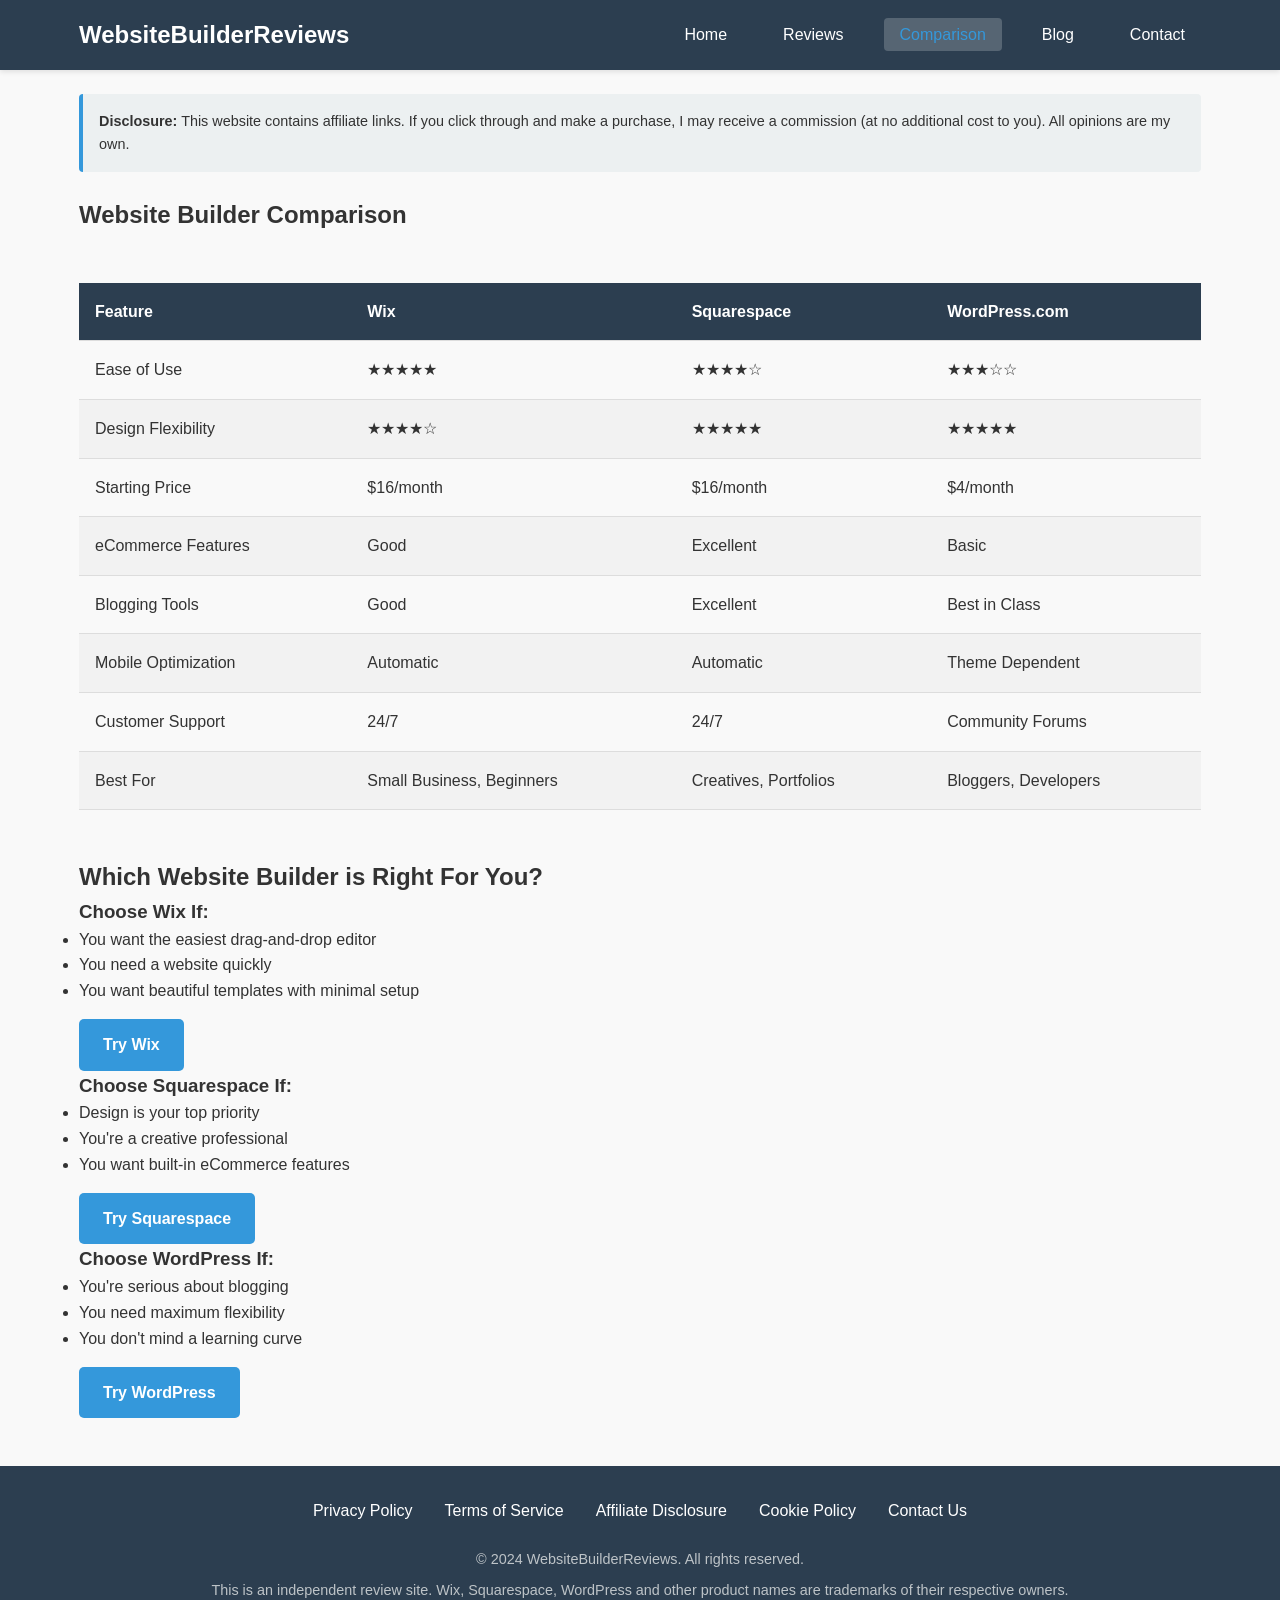
<file: comparison.html>
<!DOCTYPE html>
<html lang="en">
<head>
    <meta charset="UTF-8">
    <meta name="viewport" content="width=device-width, initial-scale=1.0">
    <title>Website Builder Comparison - WebsiteBuilderReviews</title>
    <meta name="description" content="Side-by-side comparison of the best website builders including Wix, Squarespace, and WordPress">
    <link rel="stylesheet" href="styles.css">
    <link rel="stylesheet" href="https://cdnjs.cloudflare.com/ajax/libs/font-awesome/6.0.0/css/all.min.css">
</head>
<body>
    <header>
        <div class="container">
            <div class="logo">WebsiteBuilderReviews</div>
            <nav>
                <ul>
                    <li><a href="index.html">Home</a></li>
                    <li><a href="reviews.html">Reviews</a></li>
                    <li><a href="comparison.html" class="active">Comparison</a></li>
                    <li><a href="blog.html">Blog</a></li>
                    <li><a href="contact.html">Contact</a></li>
                </ul>
            </nav>
        </div>
    </header>

    <main class="container">
        <section class="disclosure">
            <p><strong>Disclosure:</strong> This website contains affiliate links. If you click through and make a purchase, I may receive a commission (at no additional cost to you). All opinions are my own.</p>
        </section>

        <section class="comparison-chart">
            <h1>Website Builder Comparison</h1>
            
            <div class="comparison-table">
                <table>
                    <thead>
                        <tr>
                            <th>Feature</th>
                            <th>Wix</th>
                            <th>Squarespace</th>
                            <th>WordPress.com</th>
                        </tr>
                    </thead>
                    <tbody>
                        <tr>
                            <td>Ease of Use</td>
                            <td>★★★★★</td>
                            <td>★★★★☆</td>
                            <td>★★★☆☆</td>
                        </tr>
                        <tr>
                            <td>Design Flexibility</td>
                            <td>★★★★☆</td>
                            <td>★★★★★</td>
                            <td>★★★★★</td>
                        </tr>
                        <tr>
                            <td>Starting Price</td>
                            <td>$16/month</td>
                            <td>$16/month</td>
                            <td>$4/month</td>
                        </tr>
                        <tr>
                            <td>eCommerce Features</td>
                            <td>Good</td>
                            <td>Excellent</td>
                            <td>Basic</td>
                        </tr>
                        <tr>
                            <td>Blogging Tools</td>
                            <td>Good</td>
                            <td>Excellent</td>
                            <td>Best in Class</td>
                        </tr>
                        <tr>
                            <td>Mobile Optimization</td>
                            <td>Automatic</td>
                            <td>Automatic</td>
                            <td>Theme Dependent</td>
                        </tr>
                        <tr>
                            <td>Customer Support</td>
                            <td>24/7</td>
                            <td>24/7</td>
                            <td>Community Forums</td>
                        </tr>
                        <tr>
                            <td>Best For</td>
                            <td>Small Business, Beginners</td>
                            <td>Creatives, Portfolios</td>
                            <td>Bloggers, Developers</td>
                        </tr>
                    </tbody>
                </table>
            </div>

            <div class="conclusion">
                <h2>Which Website Builder is Right For You?</h2>
                <div class="builder-recommendations">
                    <div class="recommendation">
                        <h3>Choose Wix If:</h3>
                        <ul>
                            <li>You want the easiest drag-and-drop editor</li>
                            <li>You need a website quickly</li>
                            <li>You want beautiful templates with minimal setup</li>
                        </ul>
                        <a href="https://www.wix.com/" class="btn" rel="nofollow sponsored">Try Wix</a>
                    </div>
                    <div class="recommendation">
                        <h3>Choose Squarespace If:</h3>
                        <ul>
                            <li>Design is your top priority</li>
                            <li>You're a creative professional</li>
                            <li>You want built-in eCommerce features</li>
                        </ul>
                        <a href="https://www.squarespace.com/" class="btn" rel="nofollow sponsored">Try Squarespace</a>
                    </div>
                    <div class="recommendation">
                        <h3>Choose WordPress If:</h3>
                        <ul>
                            <li>You're serious about blogging</li>
                            <li>You need maximum flexibility</li>
                            <li>You don't mind a learning curve</li>
                        </ul>
                        <a href="https://wordpress.com/" class="btn" rel="nofollow sponsored">Try WordPress</a>
                    </div>
                </div>
            </div>
        </section>
    </main>

    <footer>
        <div class="container">
            <div class="footer-links">
                <ul>
                    <li><a href="privacy.html">Privacy Policy</a></li>
                    <li><a href="terms.html">Terms of Service</a></li>
                    <li><a href="disclosure.html">Affiliate Disclosure</a></li>
                    <li><a href="cookies.html">Cookie Policy</a></li>
                    <li><a href="contact.html">Contact Us</a></li>
                </ul>
            </div>
            <div class="copyright">
                <p>&copy; 2024 WebsiteBuilderReviews. All rights reserved.</p>
                <p>This is an independent review site. Wix, Squarespace, WordPress and other product names are trademarks of their respective owners.</p>
            </div>
        </div>
    </footer>

    <script src="script.js"></script>
</body>
</html>
</file>
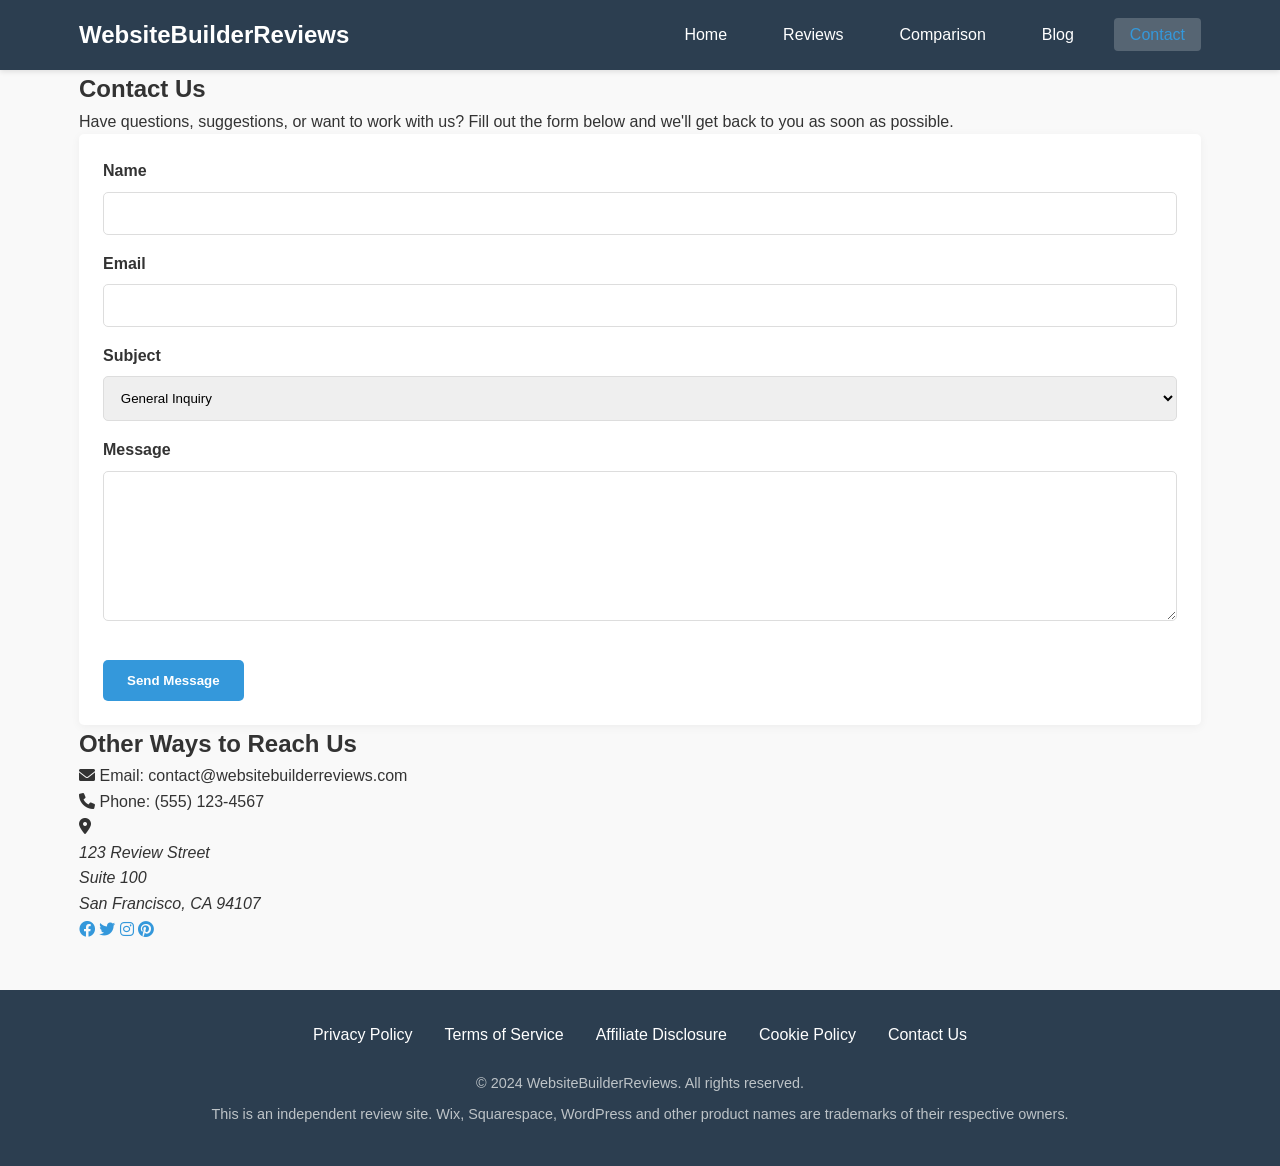
<file: contact.html>
<!DOCTYPE html>
<html lang="en">
<head>
    <meta charset="UTF-8">
    <meta name="viewport" content="width=device-width, initial-scale=1.0">
    <title>Contact Us - WebsiteBuilderReviews</title>
    <meta name="description" content="Get in touch with WebsiteBuilderReviews for questions, suggestions or partnership opportunities">
    <link rel="stylesheet" href="styles.css">
    <link rel="stylesheet" href="https://cdnjs.cloudflare.com/ajax/libs/font-awesome/6.0.0/css/all.min.css">
</head>
<body>
    <header>
        <div class="container">
            <div class="logo">WebsiteBuilderReviews</div>
            <nav>
                <ul>
                    <li><a href="index.html">Home</a></li>
                    <li><a href="reviews.html">Reviews</a></li>
                    <li><a href="comparison.html">Comparison</a></li>
                    <li><a href="blog.html">Blog</a></li>
                    <li><a href="contact.html" class="active">Contact</a></li>
                </ul>
            </nav>
        </div>
    </header>

    <main class="container">
        <section class="contact-page">
            <h1>Contact Us</h1>
            <p>Have questions, suggestions, or want to work with us? Fill out the form below and we'll get back to you as soon as possible.</p>
            
            <div class="contact-container">
                <div class="contact-form">
                    <form action="https://formspree.io/f/your-form-id" method="POST">
                        <div class="form-group">
                            <label for="name">Name</label>
                            <input type="text" id="name" name="name" required>
                        </div>
                        <div class="form-group">
                            <label for="email">Email</label>
                            <input type="email" id="email" name="email" required>
                        </div>
                        <div class="form-group">
                            <label for="subject">Subject</label>
                            <select id="subject" name="subject">
                                <option value="general">General Inquiry</option>
                                <option value="review">Review Suggestion</option>
                                <option value="partnership">Partnership Opportunity</option>
                                <option value="technical">Technical Issue</option>
                                <option value="other">Other</option>
                            </select>
                        </div>
                        <div class="form-group">
                            <label for="message">Message</label>
                            <textarea id="message" name="message" rows="5" required></textarea>
                        </div>
                        <button type="submit" class="btn">Send Message</button>
                    </form>
                </div>
                
                <div class="contact-info">
                    <h2>Other Ways to Reach Us</h2>
                    <div class="info-item">
                        <i class="fas fa-envelope"></i>
                        <span>Email: contact@websitebuilderreviews.com</span>
                    </div>
                    <div class="info-item">
                        <i class="fas fa-phone"></i>
                        <span>Phone: (555) 123-4567</span>
                    </div>
                    <div class="info-item">
                        <i class="fas fa-map-marker-alt"></i>
                        <address>
                            123 Review Street<br>
                            Suite 100<br>
                            San Francisco, CA 94107
                        </address>
                    </div>
                    <div class="social-links">
                        <a href="#" aria-label="Facebook"><i class="fab fa-facebook"></i></a>
                        <a href="#" aria-label="Twitter"><i class="fab fa-twitter"></i></a>
                        <a href="#" aria-label="Instagram"><i class="fab fa-instagram"></i></a>
                        <a href="#" aria-label="Pinterest"><i class="fab fa-pinterest"></i></a>
                    </div>
                </div>
            </div>
        </section>
    </main>

    <footer>
        <div class="container">
            <div class="footer-links">
                <ul>
                    <li><a href="privacy.html">Privacy Policy</a></li>
                    <li><a href="terms.html">Terms of Service</a></li>
                    <li><a href="disclosure.html">Affiliate Disclosure</a></li>
                    <li><a href="cookies.html">Cookie Policy</a></li>
                    <li><a href="contact.html">Contact Us</a></li>
                </ul>
            </div>
            <div class="copyright">
                <p>&copy; 2024 WebsiteBuilderReviews. All rights reserved.</p>
                <p>This is an independent review site. Wix, Squarespace, WordPress and other product names are trademarks of their respective owners.</p>
            </div>
        </div>
    </footer>

    <script src="script.js"></script>
</body>
</html>
</file>
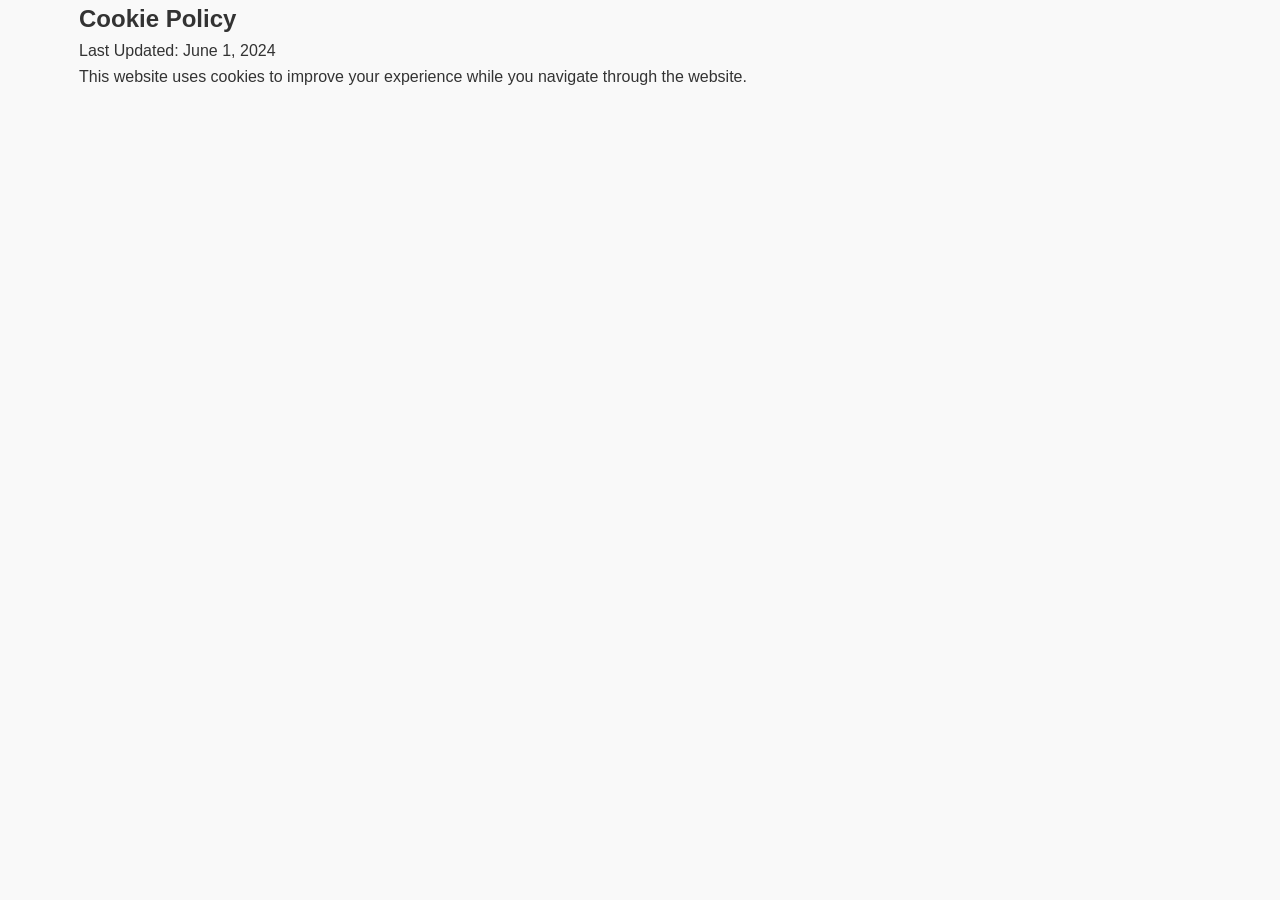
<file: cookies.html>
<!DOCTYPE html>
<html lang="en">
<head>
    <meta charset="UTF-8">
    <meta name="viewport" content="width=device-width, initial-scale=1.0">
    <title>Cookie Policy - WebsiteBuilderReviews</title>
    <link rel="stylesheet" href="styles.css">
</head>
<body>
    <!-- Header content -->
    <main class="container">
        <section class="cookies">
            <h1>Cookie Policy</h1>
            <p>Last Updated: June 1, 2024</p>
            <p>This website uses cookies to improve your experience while you navigate through the website.</p>
            <!-- Rest of cookie policy content -->
        </section>
    </main>
    <!-- Footer content -->
    <script src="script.js"></script>
</body>
</html>
</file>
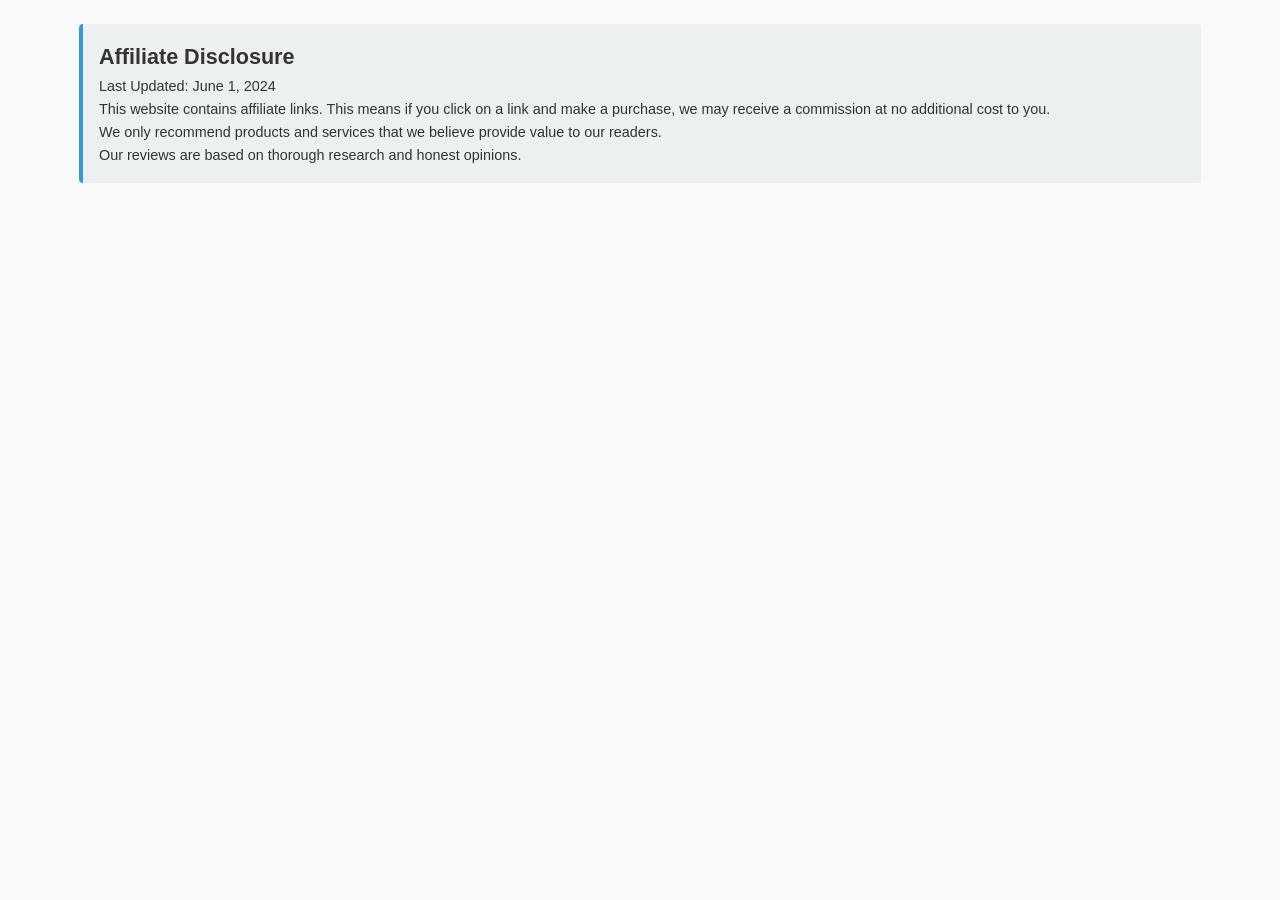
<file: disclosure.html>
<!DOCTYPE html>
<html lang="en">
<head>
    <meta charset="UTF-8">
    <meta name="viewport" content="width=device-width, initial-scale=1.0">
    <title>Affiliate Disclosure - WebsiteBuilderReviews</title>
    <link rel="stylesheet" href="styles.css">
</head>
<body>
    <!-- Header content -->
    <main class="container">
        <section class="disclosure">
            <h1>Affiliate Disclosure</h1>
            <p>Last Updated: June 1, 2024</p>
            <p>This website contains affiliate links. This means if you click on a link and make a purchase, we may receive a commission at no additional cost to you.</p>
            <p>We only recommend products and services that we believe provide value to our readers.</p>
            <p>Our reviews are based on thorough research and honest opinions.</p>
        </section>
    </main>
    <!-- Footer content -->
    <script src="script.js"></script>
</body>
</html>
</file>
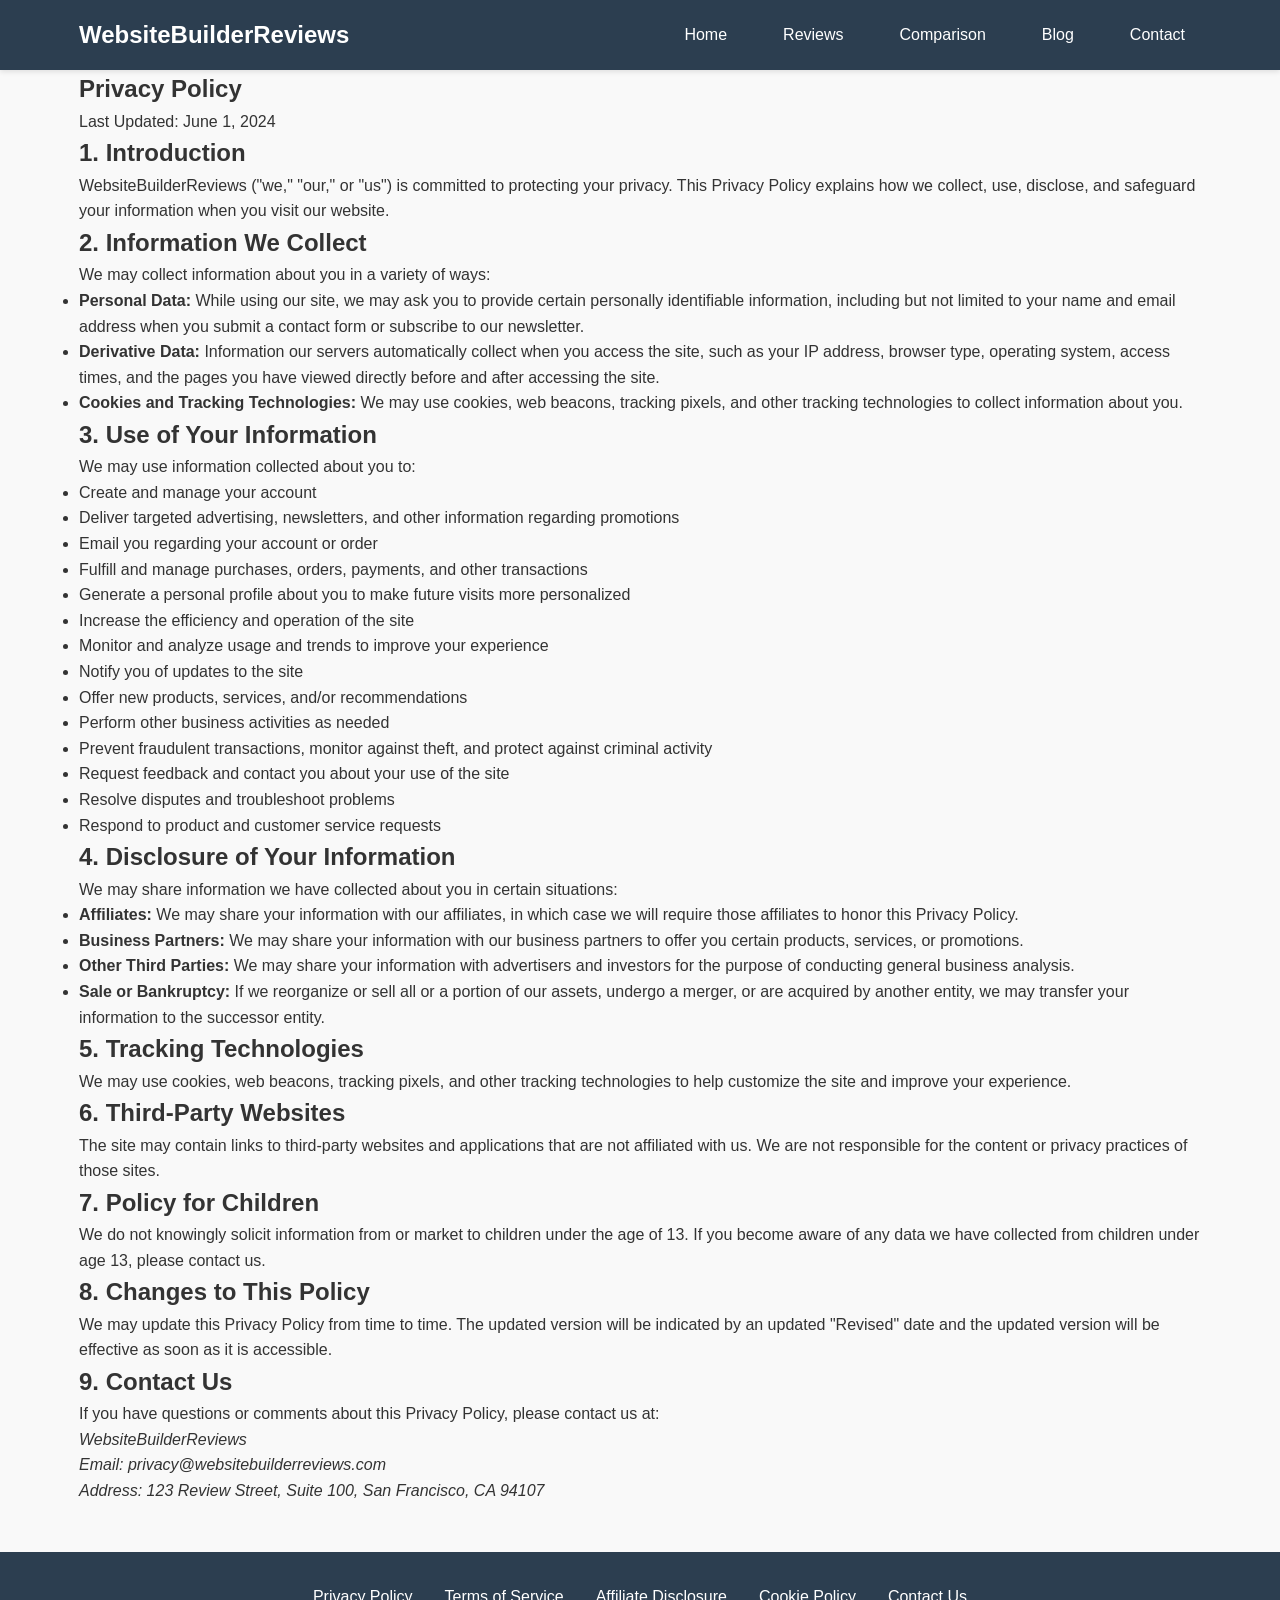
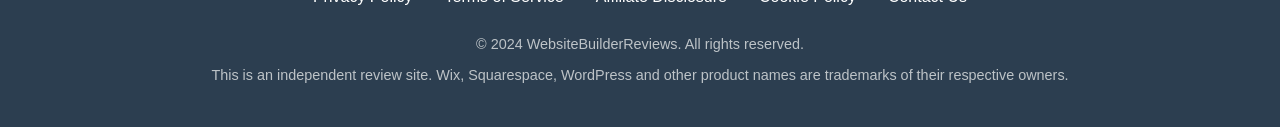
<file: privacy.html>
<!DOCTYPE html>
<html lang="en">
<head>
    <meta charset="UTF-8">
    <meta name="viewport" content="width=device-width, initial-scale=1.0">
    <title>Privacy Policy - WebsiteBuilderReviews</title>
    <link rel="stylesheet" href="styles.css">
</head>
<body>
    <!-- Header content -->
      <header>
        <div class="container">
            <div class="logo">WebsiteBuilderReviews</div>
            <nav>
                <ul>
                    <li><a href="index.html">Home</a></li>
                    <li><a href="reviews.html">Reviews</a></li>
                    <li><a href="comparison.html">Comparison</a></li>
                    <li><a href="blog.html">Blog</a></li>
                    <li><a href="contact.html">Contact</a></li>
                </ul>
            </nav>
        </div>
    </header>
    <main class="container">
        <section class="privacy-policy">
            <h1>Privacy Policy</h1>
            <p>Last Updated: June 1, 2024</p>
            <!-- Rest of privacy policy content -->
             <h2>1. Introduction</h2>
            <p>WebsiteBuilderReviews ("we," "our," or "us") is committed to protecting your privacy. This Privacy Policy explains how we collect, use, disclose, and safeguard your information when you visit our website.</p>
            
            <h2>2. Information We Collect</h2>
            <p>We may collect information about you in a variety of ways:</p>
            <ul>
                <li><strong>Personal Data:</strong> While using our site, we may ask you to provide certain personally identifiable information, including but not limited to your name and email address when you submit a contact form or subscribe to our newsletter.</li>
                <li><strong>Derivative Data:</strong> Information our servers automatically collect when you access the site, such as your IP address, browser type, operating system, access times, and the pages you have viewed directly before and after accessing the site.</li>
                <li><strong>Cookies and Tracking Technologies:</strong> We may use cookies, web beacons, tracking pixels, and other tracking technologies to collect information about you.</li>
            </ul>
            
            <h2>3. Use of Your Information</h2>
            <p>We may use information collected about you to:</p>
            <ul>
                <li>Create and manage your account</li>
                <li>Deliver targeted advertising, newsletters, and other information regarding promotions</li>
                <li>Email you regarding your account or order</li>
                <li>Fulfill and manage purchases, orders, payments, and other transactions</li>
                <li>Generate a personal profile about you to make future visits more personalized</li>
                <li>Increase the efficiency and operation of the site</li>
                <li>Monitor and analyze usage and trends to improve your experience</li>
                <li>Notify you of updates to the site</li>
                <li>Offer new products, services, and/or recommendations</li>
                <li>Perform other business activities as needed</li>
                <li>Prevent fraudulent transactions, monitor against theft, and protect against criminal activity</li>
                <li>Request feedback and contact you about your use of the site</li>
                <li>Resolve disputes and troubleshoot problems</li>
                <li>Respond to product and customer service requests</li>
            </ul>
            
            <h2>4. Disclosure of Your Information</h2>
            <p>We may share information we have collected about you in certain situations:</p>
            <ul>
                <li><strong>Affiliates:</strong> We may share your information with our affiliates, in which case we will require those affiliates to honor this Privacy Policy.</li>
                <li><strong>Business Partners:</strong> We may share your information with our business partners to offer you certain products, services, or promotions.</li>
                <li><strong>Other Third Parties:</strong> We may share your information with advertisers and investors for the purpose of conducting general business analysis.</li>
                <li><strong>Sale or Bankruptcy:</strong> If we reorganize or sell all or a portion of our assets, undergo a merger, or are acquired by another entity, we may transfer your information to the successor entity.</li>
            </ul>
            
            <h2>5. Tracking Technologies</h2>
            <p>We may use cookies, web beacons, tracking pixels, and other tracking technologies to help customize the site and improve your experience.</p>
            
            <h2>6. Third-Party Websites</h2>
            <p>The site may contain links to third-party websites and applications that are not affiliated with us. We are not responsible for the content or privacy practices of those sites.</p>
            
            <h2>7. Policy for Children</h2>
            <p>We do not knowingly solicit information from or market to children under the age of 13. If you become aware of any data we have collected from children under age 13, please contact us.</p>
            
            <h2>8. Changes to This Policy</h2>
            <p>We may update this Privacy Policy from time to time. The updated version will be indicated by an updated "Revised" date and the updated version will be effective as soon as it is accessible.</p>
            
            <h2>9. Contact Us</h2>
            <p>If you have questions or comments about this Privacy Policy, please contact us at:</p>
            <address>
                WebsiteBuilderReviews<br>
                Email: privacy@websitebuilderreviews.com<br>
                Address: 123 Review Street, Suite 100, San Francisco, CA 94107
            </address>
        </section>
    </main>
    <!-- Footer content -->
     <footer>
        <div class="container">
            <div class="footer-links">
                <ul>
                    <li><a href="privacy.html">Privacy Policy</a></li>
                    <li><a href="terms.html">Terms of Service</a></li>
                    <li><a href="disclosure.html">Affiliate Disclosure</a></li>
                    <li><a href="cookies.html">Cookie Policy</a></li>
                    <li><a href="contact.html">Contact Us</a></li>
                </ul>
            </div>
            <div class="copyright">
                <p>&copy; 2024 WebsiteBuilderReviews. All rights reserved.</p>
                <p>This is an independent review site. Wix, Squarespace, WordPress and other product names are trademarks of their respective owners.</p>
            </div>
        </div>
    </footer>
    <script src="script.js"></script>
</body>
</html>
</file>
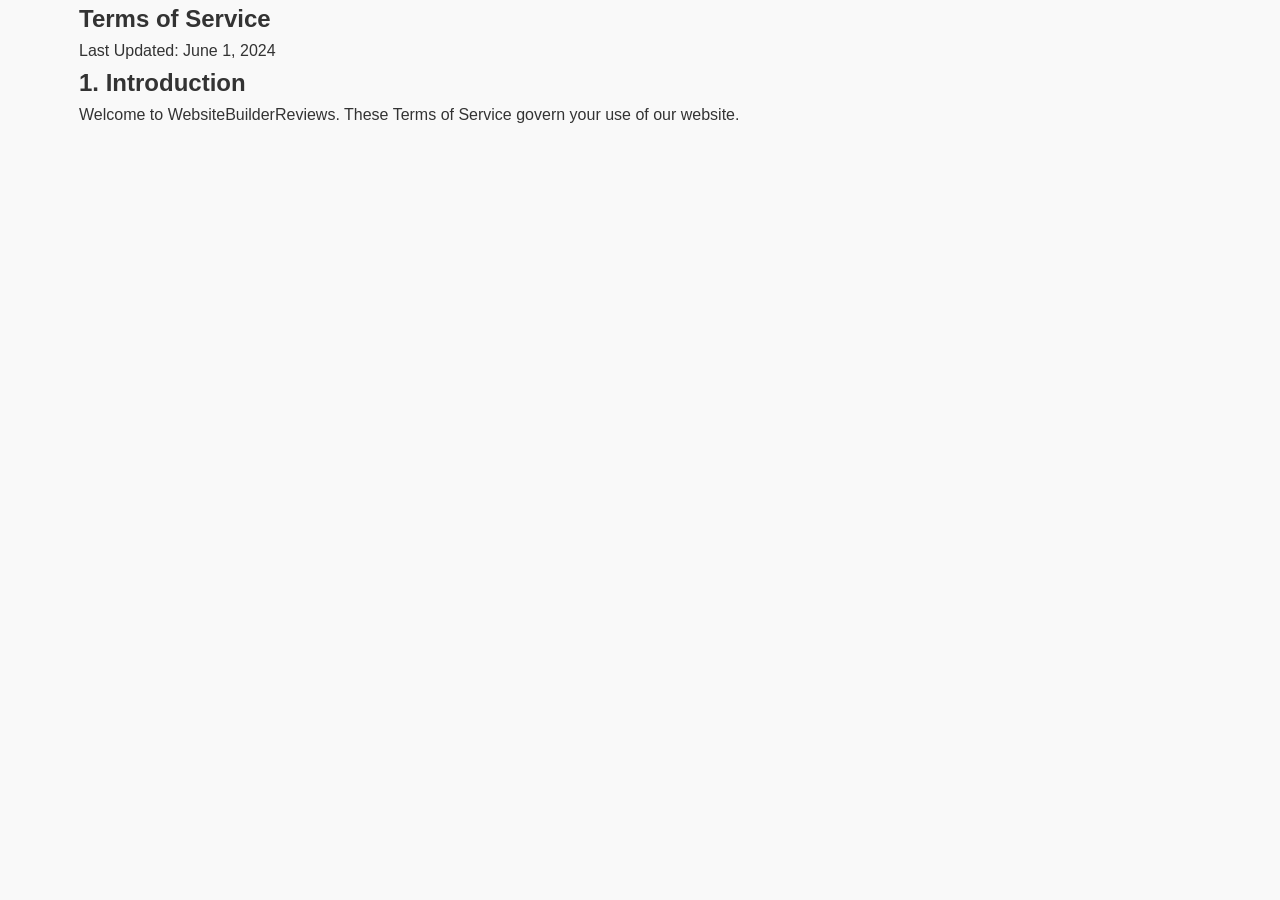
<file: terms.html>
<!DOCTYPE html>
<html lang="en">
<head>
    <meta charset="UTF-8">
    <meta name="viewport" content="width=device-width, initial-scale=1.0">
    <title>Terms of Service - WebsiteBuilderReviews</title>
    <link rel="stylesheet" href="styles.css">
</head>
<body>
    <!-- Header content -->
    <main class="container">
        <section class="terms">
            <h1>Terms of Service</h1>
            <p>Last Updated: June 1, 2024</p>
            <h2>1. Introduction</h2>
            <p>Welcome to WebsiteBuilderReviews. These Terms of Service govern your use of our website.</p>
            <!-- Rest of terms content -->
        </section>
    </main>
    <!-- Footer content -->
    <script src="script.js"></script>
</body>
</html>
</file>
<file: styles.css>
:root {
    --primary-color: #2c3e50;
    --secondary-color: #3498db;
    --accent-color: #e74c3c;
    --light-color: #ecf0f1;
    --dark-color: #2c3e50;
    --text-color: #333;
    --text-light: #7f8c8d;
}

/* Base Styles */
* {
    margin: 0;
    padding: 0;
    box-sizing: border-box;
}

body {
    font-family: 'Segoe UI', Tahoma, Geneva, Verdana, sans-serif;
    line-height: 1.6;
    color: var(--text-color);
    background-color: #f9f9f9;
}

.container {
    width: 90%;
    max-width: 1200px;
    margin: 0 auto;
    padding: 0 15px;
}

a {
    text-decoration: none;
    color: var(--secondary-color);
}

img {
    max-width: 100%;
    height: auto;
}

/* Header & Navigation */
header {
    background-color: var(--primary-color);
    color: blue;
    padding: 1rem 0;
    box-shadow: 0 2px 5px rgba(0,0,0,0.1);
    position: relative;
}

header .container {
    display: flex;
    justify-content: space-between;
    align-items: center;
}

.logo {
    font-size: 1.5rem;
    font-weight: bold;
    color: white;
}

/* Main Navigation */
nav ul {
    display: flex;
    list-style: none;
}

nav ul li {
    margin-left: 1.5rem;
}

nav ul li a {
    color: white;
    text-decoration: none;
    transition: all 0.3s ease;
    padding: 0.5rem 1rem;
    border-radius: 4px;
    font-weight: 500;
}

nav ul li a:hover {
    color: var(--secondary-color);
    background-color: rgba(255, 255, 255, 0.1);
}

nav ul li a.active {
    color: var(--secondary-color);
    background-color: rgba(255, 255, 255, 0.2);
}

/* Mobile Menu Toggle */
.mobile-menu-toggle {
    display: none;
    color: white;
    font-size: 1.5rem;
    cursor: pointer;
    padding: 0.5rem;
}

/* Hero Section */
.hero {
    text-align: center;
    padding: 3rem 0;
    margin: 2rem 0;
    border-radius: 5px;
}

.hero h1 {
    font-size: 2.5rem;
    margin-bottom: 1rem;
    color: var(--dark-color);
}

.hero p {
    font-size: 1.2rem;
    color: var(--text-light);
}

/* Disclosure Section */
.disclosure {
    background-color: var(--light-color);
    padding: 1rem;
    margin: 1.5rem 0;
    border-left: 4px solid var(--secondary-color);
    font-size: 0.9rem;
    border-radius: 4px;
}

/* Buttons */
.btn {
    display: inline-block;
    background-color: var(--secondary-color);
    color: white;
    padding: 0.8rem 1.5rem;
    text-decoration: none;
    border-radius: 5px;
    font-weight: bold;
    transition: background-color 0.3s;
    margin-top: 1rem;
    border: none;
    cursor: pointer;
}

.btn:hover {
    background-color: #2980b9;
}

/* Review Cards */
.review-card {
    background: white;
    border-radius: 5px;
    box-shadow: 0 2px 10px rgba(0,0,0,0.05);
    padding: 1.5rem;
    margin-bottom: 2rem;
}

.review-header {
    display: flex;
    justify-content: space-between;
    align-items: center;
    margin-bottom: 1rem;
}

.rating {
    display: flex;
    align-items: center;
}

.stars {
    color: #f1c40f;
    margin-right: 0.5rem;
    font-size: 1.2rem;
}

.review-image {
    width: 100%;
    height: 300px;
    object-fit: cover;
    border-radius: 5px;
    margin: 1rem 0;
}

/* Pros & Cons */
.pros-cons {
    display: grid;
    grid-template-columns: 1fr 1fr;
    gap: 2rem;
    margin: 2rem 0;
}

.pros ul, .cons ul {
    list-style: none;
}

.pros li:before {
    content: "✓";
    color: #2ecc71;
    margin-right: 0.5rem;
}

.cons li:before {
    content: "✗";
    color: #e74c3c;
    margin-right: 0.5rem;
}

/* Comparison Table */
.comparison-table {
    overflow-x: auto;
    margin: 2rem 0;
}

table {
    width: 100%;
    border-collapse: collapse;
    margin: 1rem 0;
}

th, td {
    padding: 1rem;
    text-align: left;
    border-bottom: 1px solid #ddd;
}

th {
    background-color: var(--primary-color);
    color: white;
}

tr:nth-child(even) {
    background-color: #f2f2f2;
}

/* Blog Posts */
.blog-post {
    background: white;
    border-radius: 5px;
    box-shadow: 0 2px 10px rgba(0,0,0,0.05);
    padding: 1.5rem;
    margin-bottom: 2rem;
}

.post-meta {
    display: flex;
    gap: 1rem;
    font-size: 0.9rem;
    color: var(--text-light);
    margin: 0.5rem 0;
}

/* Contact Form */
.contact-form {
    background: white;
    padding: 1.5rem;
    border-radius: 5px;
    box-shadow: 0 2px 10px rgba(0,0,0,0.05);
}

.form-group {
    margin-bottom: 1rem;
}

.form-group label {
    display: block;
    margin-bottom: 0.5rem;
    font-weight: bold;
}

.form-group input,
.form-group select,
.form-group textarea {
    width: 100%;
    padding: 0.8rem;
    border: 1px solid #ddd;
    border-radius: 5px;
    font-family: inherit;
}

.form-group textarea {
    resize: vertical;
    min-height: 150px;
}

/* Footer */
footer {
    background-color: var(--dark-color);
    color: white;
    padding: 2rem 0;
    margin-top: 3rem;
}

.footer-links ul {
    list-style: none;
    display: flex;
    justify-content: center;
    flex-wrap: wrap;
    margin-bottom: 1.5rem;
}

.footer-links li {
    margin: 0 1rem;
}

.footer-links a {
    color: white;
    text-decoration: none;
}

.footer-links a:hover {
    text-decoration: underline;
}

.copyright {
    text-align: center;
    font-size: 0.9rem;
    color: #bdc3c7;
}

.copyright p {
    margin-bottom: 0.5rem;
}

/* Mobile Styles */
@media (max-width: 768px) {
    header .container {
        flex-direction: column;
    }

    .mobile-menu-toggle {
        display: block;
    }
    
    nav {
        display: none;
        position: absolute;
        top: 100%;
        left: 0;
        width: 100%;
        background-color: var(--primary-color);
        padding: 1rem;
        box-shadow: 0 2px 5px rgba(0,0,0,0.1);
        z-index: 1000;
    }
    
    nav.active {
        display: block;
    }
    
    nav ul {
        flex-direction: column;
    }
    
    nav ul li {
        margin: 0;
    }
    
    nav ul li a {
        display: block;
        padding: 0.8rem 1rem;
        border-bottom: 1px solid rgba(255,255,255,0.1);
    }
    
    nav ul li:last-child a {
        border-bottom: none;
    }

    .pros-cons {
        grid-template-columns: 1fr;
    }

    .hero h1 {
        font-size: 2rem;
    }

    .contact-container {
        grid-template-columns: 1fr;
    }
    
    .builder-recommendations {
        grid-template-columns: 1fr;
    }
}
</file>
